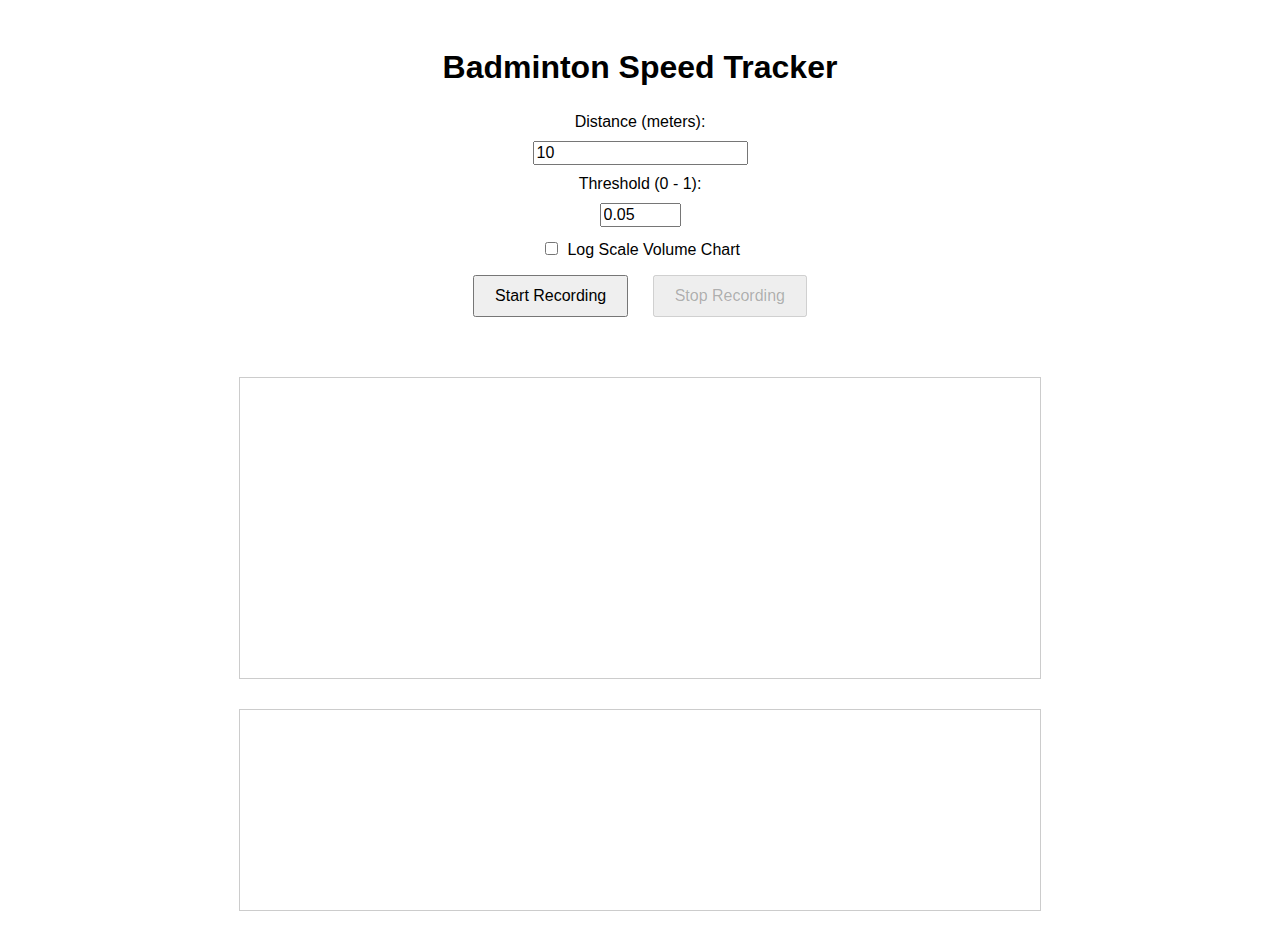
<file: badminton.html>
<!DOCTYPE html>
<html>
<head>
    <title>Badminton Speed Tracker</title>
    <style>
        body {
            font-family: sans-serif;
            display: flex;
            flex-direction: column;
            align-items: center;
            padding: 20px;
        }

        label, input {
            margin: 5px;
            font-size: 16px;
        }

        button {
            padding: 10px 20px;
            font-size: 16px;
            cursor: pointer;
            margin: 10px;
        }

        #result {
            margin-top: 20px;
            font-size: 18px;
            font-weight: bold;
            text-align: center;
        }

        canvas {
            margin-top: 30px;
            border: 1px solid #ccc;
        }

        #charts {
            display: flex;
            flex-direction: column;
            align-items: center;
        }
    </style>
</head>
<body>
    <h1>Badminton Speed Tracker</h1>

    <label for="distanceInput">Distance (meters):</label>
    <input type="number" id="distanceInput" value="10" step="0.1" min="1">

    <label for="thresholdInput">Threshold (0 - 1):</label>
    <input type="number" id="thresholdInput" value="0.05" step="0.01" min="0" max="1">

    <label>
        <input type="checkbox" id="logScaleToggle"> Log Scale Volume Chart
    </label>

    <div>
        <button id="startButton">Start Recording</button>
        <button id="stopButton" disabled>Stop Recording</button>
    </div>

    <div id="result"></div>

    <div id="charts">
        <canvas id="waveform" width="800" height="300"></canvas>
        <canvas id="volumeChart" width="800" height="200"></canvas>
    </div>

    <script>
        const startButton = document.getElementById('startButton');
        const stopButton = document.getElementById('stopButton');
        const resultDiv = document.getElementById('result');
        const waveformCanvas = document.getElementById('waveform');
        const volumeCanvas = document.getElementById('volumeChart');
        const waveformCtx = waveformCanvas.getContext('2d');
        const volumeCtx = volumeCanvas.getContext('2d');
        const logScaleToggle = document.getElementById('logScaleToggle');

        let audioContext;
        let mediaRecorder;
        let audioChunks = [];
        let audioBuffer;
        let audioStream = null;

        async function getMicrophoneStream() {
            if (!audioStream) {
                audioStream = await navigator.mediaDevices.getUserMedia({ audio: true });
            }
            return audioStream;
        }

        startButton.addEventListener('click', async () => {
            const distance = parseFloat(document.getElementById('distanceInput').value);
            const threshold = parseFloat(document.getElementById('thresholdInput').value);

            resultDiv.innerText = 'Recording... Please hit the shuttlecock.';
            waveformCtx.clearRect(0, 0, waveformCanvas.width, waveformCanvas.height);
            volumeCtx.clearRect(0, 0, volumeCanvas.width, volumeCanvas.height);
            audioChunks = [];

            try {
                const stream = await getMicrophoneStream();
                audioContext = new (window.AudioContext || window.webkitAudioContext)();

                mediaRecorder = new MediaRecorder(stream);
                mediaRecorder.ondataavailable = event => audioChunks.push(event.data);

                mediaRecorder.onstop = async () => {
                    const audioBlob = new Blob(audioChunks, { type: 'audio/wav' });
                    const arrayBuffer = await audioBlob.arrayBuffer();
                    audioBuffer = await audioContext.decodeAudioData(arrayBuffer);
                    detectImpacts(audioBuffer, distance, threshold);
                };

                mediaRecorder.start();
                stopButton.disabled = false;
                startButton.disabled = true;

                setTimeout(() => {
                    if (mediaRecorder && mediaRecorder.state === 'recording') {
                        mediaRecorder.stop();
                        stopButton.disabled = true;
                        startButton.disabled = false;
                        resultDiv.innerText = 'Processing...';
                    }
                }, 5000);

            } catch (err) {
                resultDiv.innerText = `Error: ${err.message}`;
            }
        });

        stopButton.addEventListener('click', () => {
            if (mediaRecorder && mediaRecorder.state === 'recording') {
                mediaRecorder.stop();
                stopButton.disabled = true;
                startButton.disabled = false;
                resultDiv.innerText = 'Processing...';
            }
        });

        function detectImpacts(buffer, distance, threshold) {
            const data = buffer.getChannelData(0);
            const sampleRate = audioContext.sampleRate;
            const minTimeDiff = 0.1;
            let impactTimes = [];

            let peakVolume = 0;
            let sum = 0;

            for (let i = 1; i < data.length; i++) {
                const val = Math.abs(data[i]);
                sum += val;
                if (val > peakVolume) peakVolume = val;

                if (val > threshold && Math.abs(data[i - 1]) <= threshold) {
                    const time = i / sampleRate;
                    if (
                        impactTimes.length === 0 ||
                        (time - impactTimes[impactTimes.length - 1]) > minTimeDiff
                    ) {
                        impactTimes.push(time);
                        if (impactTimes.length === 2) break;
                    }
                }
            }

            const avgVolume = sum / data.length;

            let output = `<p>Peak Volume: ${peakVolume.toFixed(4)}</p>`;
            output += `<p>Average Volume: ${avgVolume.toFixed(4)}</p>`;

            if (impactTimes.length === 2) {
                const timeDiff = impactTimes[1] - impactTimes[0];
                const speed = distance / timeDiff;

                output += `<p>Time Between Hits: ${timeDiff.toFixed(3)} s</p>`;
                output += `<p>Distance: ${distance} m</p>`;
                output += `<p><strong>Estimated Speed: ${speed.toFixed(2)} m/s</strong></p>`;

                // Frequency of both hits
                const freq1 = estimatePitch(data, sampleRate, impactTimes[0]);
                const freq2 = estimatePitch(data, sampleRate, impactTimes[1]);
                output += `<p>Hit 1 Pitch: ${freq1 ? freq1.toFixed(1) + " Hz" : "N/A"}</p>`;
                output += `<p>Hit 2 Pitch: ${freq2 ? freq2.toFixed(1) + " Hz" : "N/A"}</p>`;
            } else {
                output += `<p>Could not detect two clear hits. Try again.</p>`;
            }

            resultDiv.innerHTML = output;
            drawWaveform(data, sampleRate, impactTimes, threshold);
            drawVolumeDistribution(data, logScaleToggle.checked);
        }

        function drawWaveform(data, sampleRate, impactTimes, threshold) {
            const width = waveformCanvas.width;
            const height = waveformCanvas.height;
            waveformCtx.clearRect(0, 0, width, height);

            const step = Math.floor(data.length / width);
            const middleY = height / 2;

            waveformCtx.beginPath();
            waveformCtx.moveTo(0, middleY);

            for (let x = 0; x < width; x++) {
                const index = x * step;
                const amp = data[index];
                const y = middleY - amp * middleY;
                waveformCtx.lineTo(x, y);
            }

            waveformCtx.strokeStyle = 'blue';
            waveformCtx.lineWidth = 1;
            waveformCtx.stroke();

            // Threshold line
            const thresholdY = middleY - threshold * middleY;
            waveformCtx.beginPath();
            waveformCtx.moveTo(0, thresholdY);
            waveformCtx.lineTo(width, thresholdY);
            waveformCtx.strokeStyle = 'orange';
            waveformCtx.setLineDash([5, 5]);
            waveformCtx.stroke();
            waveformCtx.setLineDash([]);
            waveformCtx.fillStyle = 'orange';
            waveformCtx.fillText(`Threshold (${threshold})`, 10, thresholdY - 5);

            // Impact markers
            impactTimes.forEach((time, i) => {
                const x = (time * sampleRate / data.length) * width;
                waveformCtx.beginPath();
                waveformCtx.moveTo(x, 0);
                waveformCtx.lineTo(x, height);
                waveformCtx.strokeStyle = i === 0 ? 'red' : 'green';
                waveformCtx.lineWidth = 2;
                waveformCtx.stroke();
                waveformCtx.fillStyle = waveformCtx.strokeStyle;
                waveformCtx.fillText(`Hit ${i + 1}`, x + 5, 20 + i * 20);
            });
        }

        function drawVolumeDistribution(data, useLogScale) {
            const width = volumeCanvas.width;
            const height = volumeCanvas.height;
            volumeCtx.clearRect(0, 0, width, height);

            const bins = new Array(101).fill(0);
            for (let i = 0; i < data.length; i++) {
                const vol = Math.min(1, Math.abs(data[i]));
                const percent = Math.floor(vol * 100);
                bins[percent]++;
            }

            const maxCount = Math.max(...bins);
            const barWidth = width / bins.length;

            for (let i = 0; i < bins.length; i++) {
                let barHeight = (bins[i] / maxCount) * height;
                if (useLogScale && bins[i] > 0) {
                    barHeight = Math.log(bins[i]) / Math.log(maxCount) * height;
                }
                const x = i * barWidth;
                const y = height - barHeight;

                volumeCtx.fillStyle = 'purple';
                volumeCtx.fillRect(x, y, barWidth - 1, barHeight);
            }

            volumeCtx.fillStyle = 'black';
            volumeCtx.font = '12px sans-serif';
            volumeCtx.fillText('Volume % Distribution (' + (useLogScale ? 'Log' : 'Linear') + ')', 10, 15);
            volumeCtx.fillText('0%', 0, height - 5);
            volumeCtx.fillText('50%', width / 2 - 10, height - 5);
            volumeCtx.fillText('100%', width - 30, height - 5);
        }

        logScaleToggle.addEventListener('change', () => {
            if (audioBuffer) {
                drawVolumeDistribution(audioBuffer.getChannelData(0), logScaleToggle.checked);
            }
        });

        function estimatePitch(data, sampleRate, time) {
            const windowSize = 2048;
            const startIndex = Math.floor(time * sampleRate);
            const segment = data.slice(startIndex, startIndex + windowSize);
            if (segment.length < windowSize) return null;

            let bestOffset = -1;
            let bestCorrelation = 0;

            for (let offset = 32; offset < 512; offset++) {
                let correlation = 0;
                for (let i = 0; i < windowSize - offset; i++) {
                    correlation += segment[i] * segment[i + offset];
                }

                if (correlation > bestCorrelation) {
                    bestCorrelation = correlation;
                    bestOffset = offset;
                }
            }

            if (bestOffset > 0) {
                return sampleRate / bestOffset;
            }
            return null;
        }
    </script>
</body>
</html>
</file>
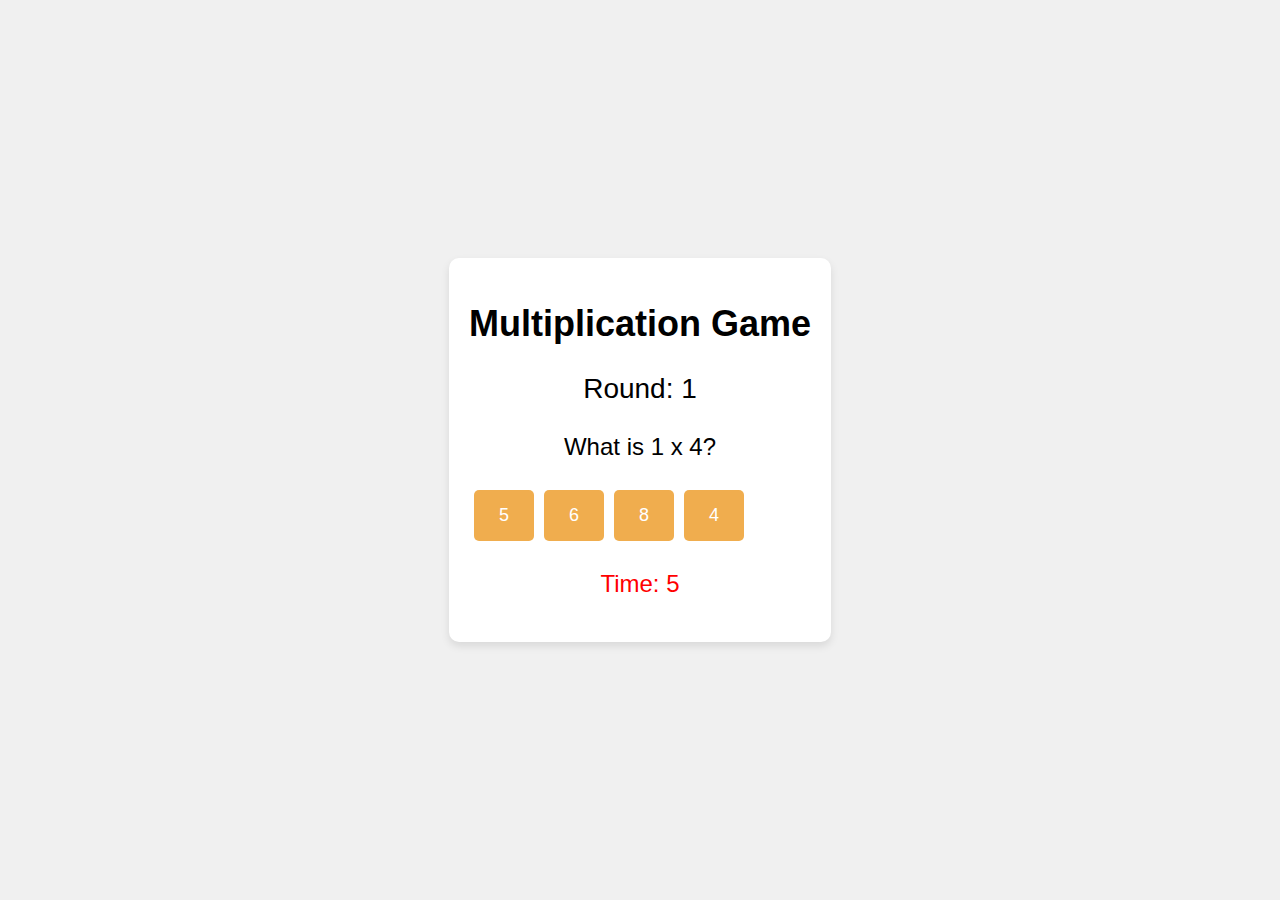
<file: game.html>
<!DOCTYPE html>
<html lang="en">
<head>
  <meta charset="UTF-8">
  <meta name="viewport" content="width=device-width, initial-scale=1.0">
  <title>Multiplication Game</title>
  <style>
    body {
      font-family: Arial, sans-serif;
      display: flex;
      justify-content: center;
      align-items: center;
      height: 100vh;
      margin: 0;
      background-color: #f0f0f0;
    }

    .game-container {
      text-align: center;
      background-color: #fff;
      padding: 20px;
      border-radius: 10px;
      box-shadow: 0 4px 8px rgba(0, 0, 0, 0.1);
    }

    button {
      padding: 15px 25px;
      font-size: 18px;
      cursor: pointer;
      border: none;
      background-color: #4CAF50;
      color: white;
      border-radius: 5px;
    }

    button:hover {
      background-color: #45a049;
    }

    .options {
      display: flex;
      align-items: center;
      margin: 20px 0;
    }

    .option-button {
      padding: 15px 25px;
      font-size: 18px;
      margin: 5px;
      cursor: pointer;
      border: none;
      background-color: #f0ad4e;
      color: white;
      border-radius: 5px;
    }

    .option-button:hover {
      background-color: #ec971f;
    }

    p {
      font-size: 24px;
    }

    h1 {
      font-size: 36px;
    }

    #round {
      font-size: 28px;
    }

    #timer {
      font-size: 24px;
      color: red;
    }
  </style>
</head>
<body>
  <div class="game-container">
    <h1>Multiplication Game</h1>
    <p id="round">Round: 1</p>
    <p id="question"></p>
    <div class="options">
      <button class="option-button" id="option1"></button>
      <button class="option-button" id="option2"></button>
      <button class="option-button" id="option3"></button>
      <button class="option-button" id="option4"></button>
    </div>
    <p id="result"></p>
    <p id="timer">Time: 10</p>
    <audio id="correct-sound" src="https://www.myinstants.com/media/sounds/correct-answer-sound-effect-19.mp3" preload="auto"></audio>
    <audio id="incorrect-sound" src="https://www.myinstants.com/media/sounds/vine-boom.mp3" preload="auto"></audio>
    <audio id="brain-sound" src="https://www.myinstants.com/media/sounds/1-big-brain-meme.mp3" preload="auto"></audio>
  </div>

  <script>
    let round = 1;
    let correctAnswers = 0;
    const totalRounds = 10;
    let timer = 10;
    let countdown;

    const questionElement = document.getElementById('question');
    const roundElement = document.getElementById('round');
    const resultElement = document.getElementById('result');
    const timerElement = document.getElementById('timer');
    const optionButtons = document.querySelectorAll('.option-button');
    const correctSound = document.getElementById('correct-sound');
    const incorrectSound = document.getElementById('incorrect-sound');
	const brainSound = document.getElementById('brain-sound');

    function getRandomNumber() {
      return Math.floor(Math.random() * 13); // Random number between 0 and 12
    }

    function generateQuestion() {
      const num1 = getRandomNumber();
      const num2 = getRandomNumber();
      const correctAnswer = num1 * num2;
      questionElement.textContent = `What is ${num1} x ${num2}?`;

      const options = [correctAnswer];

      // Generate 3 wrong answers: ±5 of the correct answer
      while (options.length < 4) {
        const randomOption = correctAnswer + (Math.floor(Math.random() * 11) - 5); // ±5 range
        if (!options.includes(randomOption) && randomOption >= 0) {
          options.push(randomOption);
        }
      }

      // Shuffle the options
      options.sort(() => Math.random() - 0.5);

      // Set the options to the buttons
      optionButtons.forEach((button, index) => {
        button.textContent = options[index];
        button.onclick = () => checkAnswer(options[index]);
      });

      return { correctAnswer };
    }

    function checkAnswer(selectedAnswer) {
      const userAnswer = selectedAnswer;
      if (userAnswer === currentQuestion.correctAnswer) {
        correctAnswers++;
        resultElement.textContent = 'Correct!';
	correctSound.currentTime = 0;
        correctSound.play();
      } else {
        resultElement.textContent = `Wrong! The correct answer was ${currentQuestion.correctAnswer}. Try again.`;	incorrectSound.currentTime = 0;
        incorrectSound.play();
      }

      round++;
      if (round <= totalRounds) {
        roundElement.textContent = `Round: ${round}`;
        currentQuestion = generateQuestion();
        startTimer(); // Restart timer for next question
      } else {
        resultElement.textContent = `Game Over! You got ${correctAnswers} out of ${totalRounds} correct.`;
        optionButtons.forEach(button => button.disabled = true);
        clearInterval(countdown); // Stop the timer
	if (correctAnswers == totalRounds) brainSound.play();
      }
    }

    function startTimer() {
      timer = 5; // Reset timer to 10 seconds
      timerElement.textContent = `Time: ${timer}`;
      clearInterval(countdown); // Clear any existing timer
      countdown = setInterval(function() {
        timer--;
        timerElement.textContent = `Time: ${timer}`;
        if (timer <= 0) {
          clearInterval(countdown);
          resultElement.textContent = `Time's up! The correct answer was ${currentQuestion.correctAnswer}.`;
          round++;
          if (round <= totalRounds) {
            roundElement.textContent = `Round: ${round}`;
            currentQuestion = generateQuestion();
            startTimer(); // Restart timer for next question
          } else {
            resultElement.textContent = `Game Over! You got ${correctAnswers} out of ${totalRounds} correct.`;
            optionButtons.forEach(button => button.disabled = true);
          }
        }
      }, 1000);
    }

    let currentQuestion = generateQuestion();
    startTimer(); // Start the timer when the game starts
  </script>
</body>
</html>
</file>
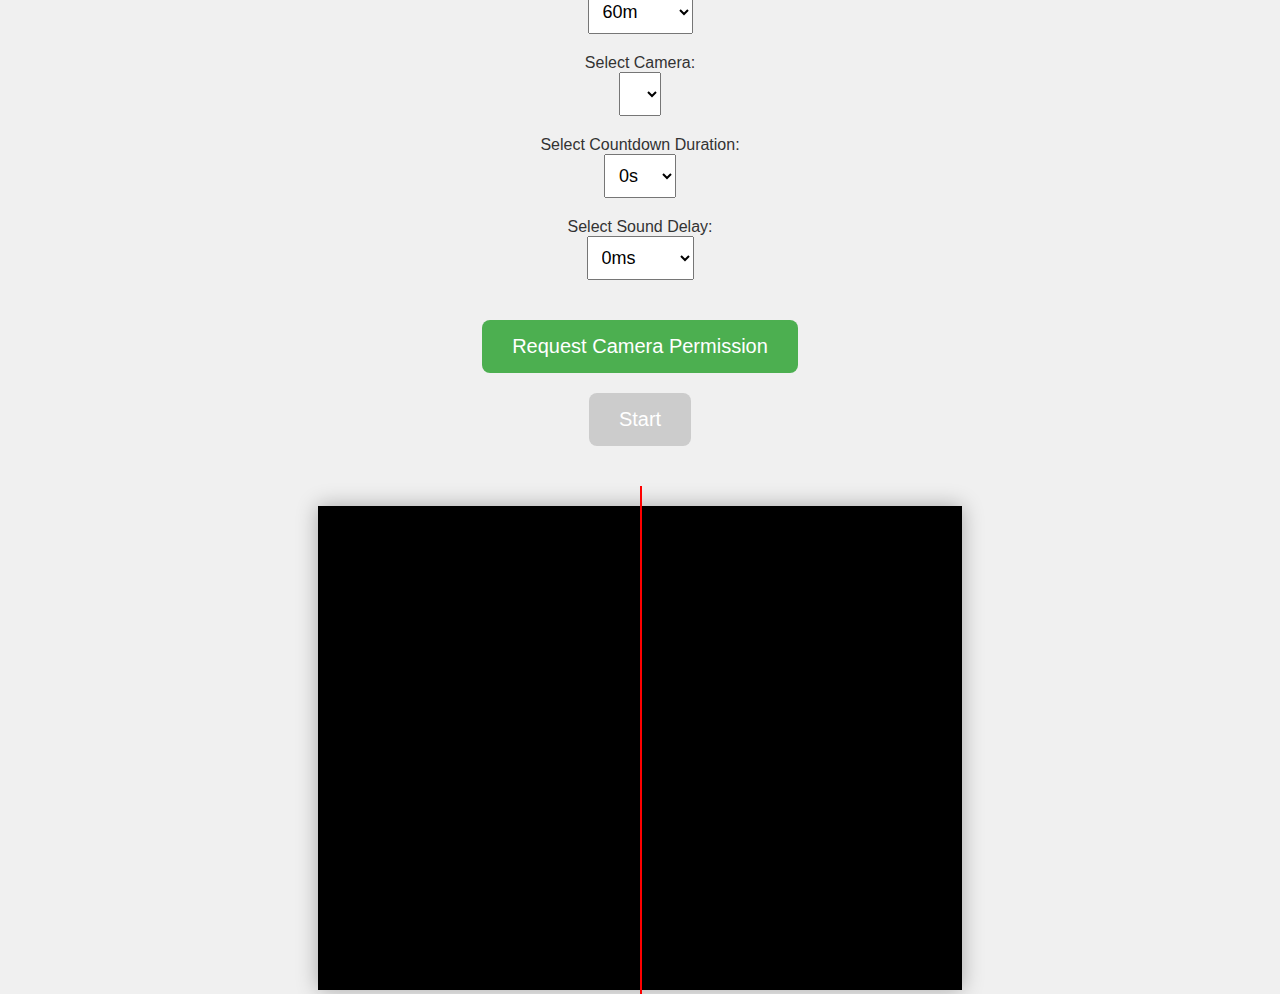
<file: photofinish.html>
<!DOCTYPE html>
<html lang="en">
<head>
  <meta charset="UTF-8">
  <meta name="viewport" content="width=device-width, initial-scale=1.0">
  <title>Sprint Time Tracker</title>
  <style>
    body {
      font-family: 'Arial', sans-serif;
      display: flex;
      flex-direction: column;
      justify-content: center;
      align-items: center;
      height: 100vh;
      margin: 0;
      background-color: #f0f0f0;
      color: #333;
    }

    h1 {
      font-size: 36px;
      margin-bottom: 20px;
      color: #333;
    }

    #startBtn, #restartBtn, #requestCameraPermissionBtn {
      padding: 15px 30px;
      font-size: 20px;
      background-color: #4CAF50;
      color: white;
      border: none;
      border-radius: 8px;
      cursor: pointer;
      transition: background-color 0.3s ease;
      margin-top: 20px;
    }

    #startBtn:disabled {
      background-color: #ccc;
      cursor: not-allowed;
    }

    #startBtn:hover, #restartBtn:hover, #requestCameraPermissionBtn:hover {
      background-color: #45a049;
    }

    #video {
      position: relative;
      border: 2px solid #000;
      margin-top: 20px;
      background-color: #000;
      box-shadow: 0px 0px 20px rgba(0, 0, 0, 0.3);
    }

    #guideline {
      position: absolute;
      top: 0;
      left: 50%;
      width: 2px;
      height: 100%;
      background-color: red;
      z-index: 10;
    }

    #countdown {
      font-size: 32px;
      margin-top: 20px;
      font-weight: bold;
    }

    #time {
      font-size: 36px;
      font-weight: bold;
      margin-top: 20px;
      color: #4CAF50;
    }

    #photoFinish {
      margin-top: 20px;
      border: 2px solid #333;
      max-width: 640px;
      max-height: 480px;
    }

    #speed {
      font-size: 24px;
      font-weight: bold;
      margin-top: 20px;
    }

    #distance {
      margin-bottom: 20px;
      padding: 10px;
      font-size: 18px;
    }

    #customDistance {
      display: none;
      margin-top: 10px;
      font-size: 18px;
      padding: 5px;
    }

    #cameraSelect {
      margin-bottom: 20px;
      padding: 10px;
      font-size: 18px;
    }

    #countdownSelect {
      margin-bottom: 20px;
      padding: 10px;
      font-size: 18px;
    }

    #soundDelaySelect {
      margin-bottom: 20px;
      padding: 10px;
      font-size: 18px;
    }
  </style>
</head>
<body>
  <h1>Sprint Time Tracker</h1>

  <!-- Dropdown for selecting distance -->
  <label for="distance">Select Distance:</label>
  <select id="distance">
    <option value="60">60m</option>
    <option value="100">100m</option>
    <option value="200">200m</option>
    <option value="400">400m</option>
    <option value="custom">Custom</option>
  </select>
  
  <!-- Custom distance input (visible only if 'Custom' is selected) -->
  <input type="number" id="customDistance" placeholder="Enter custom distance (m)" min="1" />

  <!-- Dropdown for selecting camera -->
  <label for="cameraSelect">Select Camera:</label>
  <select id="cameraSelect"></select>

  <!-- Dropdown for selecting countdown duration -->
  <label for="countdownSelect">Select Countdown Duration:</label>
  <select id="countdownSelect">
    <option value="0">0s</option>
    <option value="1">1s</option>
    <option value="3">3s</option>
    <option value="5">5s</option>
    <option value="10">10s</option>
    <option value="15">15s</option>
    <option value="30">30s</option>
  </select>

  <!-- Dropdown for selecting sound delay -->
  <label for="soundDelaySelect">Select Sound Delay:</label>
  <select id="soundDelaySelect">
    <option value="0">0ms</option>
    <option value="100">100ms</option>
    <option value="200">200ms</option>
    <option value="500">500ms</option>
    <option value="1000">1000ms</option>
  </select>

  <!-- Button to request camera permission -->
  <button id="requestCameraPermissionBtn">Request Camera Permission</button>

  <!-- Start and Restart buttons -->
  <button id="startBtn" disabled>Start</button>
  <button id="restartBtn" style="display: none;">Restart Race</button>

  <div id="countdown"></div>
  <div id="time"></div>
  <div id="videoContainer" style="position: relative;">
    <video id="video" width="640" height="480" autoplay></video>
    <div id="guideline"></div> <!-- The guideline to help the user line up -->
  </div>
  <img id="photoFinish" style="display: none;" /> <!-- The photo finish image will be displayed here -->
  <div id="speed"></div> <!-- The speed display -->

  <script>
    const startBtn = document.getElementById("startBtn");
    const restartBtn = document.getElementById("restartBtn");
    const countdownDiv = document.getElementById("countdown");
    const timeDiv = document.getElementById("time");
    const speedDiv = document.getElementById("speed");
    const video = document.getElementById("video");
    const photoFinish = document.getElementById("photoFinish");
    const distanceSelect = document.getElementById("distance");
    const customDistanceInput = document.getElementById("customDistance");
    const cameraSelect = document.getElementById("cameraSelect");
    const countdownSelect = document.getElementById("countdownSelect");
    const soundDelaySelect = document.getElementById("soundDelaySelect");
    const requestCameraPermissionBtn = document.getElementById("requestCameraPermissionBtn");

    let startTime = null;
    let endTime = null;
    let motionDetected = false;
    let mediaStream = null;
    let selectedDistance = 60; // Default to 60m
    let customDistance = 0;
    let selectedCameraId = null;
    let countdownDuration = 10; // Default countdown is 10s
    let soundDelay = 0; // Default sound delay is 0ms

    let previousFrame = null;
    const motionThreshold = 1000;  // Number of pixels that need to change to detect motion
    const motionAreaWidth = 10;    // Detect motion in a 10px wide area around the center

    // Request camera permission when the button is clicked
    async function requestCameraPermission() {
      const devices = await navigator.mediaDevices.enumerateDevices();
      const videoDevices = devices.filter(device => device.kind === 'videoinput');

      if (videoDevices.length > 0) {
        selectedCameraId = videoDevices[0].deviceId;
        cameraSelect.value = selectedCameraId;
        await startVideo();
        startBtn.disabled = false; // Enable the start button after permission is granted
      } else {
        alert("No video devices found. Please check your camera.");
      }
    }

    // Play a longer beep sound using the Web Audio API (simulating a starting pistol)
    function playBeep() {
      const audioContext = new (window.AudioContext || window.webkitAudioContext)();
      const oscillator = audioContext.createOscillator();
      oscillator.type = "sine"; // Simple sine wave sound
      oscillator.frequency.setValueAtTime(1000, audioContext.currentTime); // Frequency in Hz
      oscillator.connect(audioContext.destination);
      oscillator.start();
      oscillator.stop(audioContext.currentTime + 1); // Longer sound duration (1 second)
    }

    // Start video stream from the selected camera
    async function startVideo() {
      if (mediaStream) {
        mediaStream.getTracks().forEach(track => track.stop());
      }

      const constraints = {
        video: {
          deviceId: selectedCameraId ? { exact: selectedCameraId } : undefined
        }
      };

      mediaStream = await navigator.mediaDevices.getUserMedia(constraints);
      video.srcObject = mediaStream;
    }

    // Compare the current frame with the previous frame to detect motion (in the 10px area around the centerline)
    function detectMotion(currentFrame) {
      const ctx = currentFrame.getContext("2d");
      const width = currentFrame.width;
      const height = currentFrame.height;
      const imageData = ctx.getImageData(0, 0, width, height);
      const data = imageData.data;

      const midX = Math.floor(width / 2); // Center line of the frame
      let changedPixels = 0;

      // Check the 10px area to the left and right of the centerline
      for (let y = 0; y < height; y++) {
        // Check 10px to the left of the centerline
        for (let x = midX - motionAreaWidth; x < midX; x++) {
          const i = (y * width + x) * 4;
          const rDiff = Math.abs(data[i] - previousFrame.data[i]);
          const gDiff = Math.abs(data[i + 1] - previousFrame.data[i + 1]);
          const bDiff = Math.abs(data[i + 2] - previousFrame.data[i + 2]);

          if (rDiff + gDiff + bDiff > 50) { // Threshold for pixel change
            changedPixels++;
          }
        }

        // Check 10px to the right of the centerline
        for (let x = midX; x < midX + motionAreaWidth; x++) {
          const i = (y * width + x) * 4;
          const rDiff = Math.abs(data[i] - previousFrame.data[i]);
          const gDiff = Math.abs(data[i + 1] - previousFrame.data[i + 1]);
          const bDiff = Math.abs(data[i + 2] - previousFrame.data[i + 2]);

          if (rDiff + gDiff + bDiff > 50) { // Threshold for pixel change
            changedPixels++;
          }
        }
      }

      // If more than the threshold number of pixels have changed in the 10px area, motion is detected
      return changedPixels > motionThreshold;
    }

    // Countdown timer and start sequence
    async function startSprint() {
      countdownDiv.textContent = "Get Ready...";

      // Get the selected distance (either from the dropdown or custom input)
      if (distanceSelect.value === "custom" && customDistanceInput.value) {
        selectedDistance = parseFloat(customDistanceInput.value);
      } else {
        selectedDistance = parseFloat(distanceSelect.value);
      }

      // Get the selected countdown duration
      countdownDuration = parseInt(countdownSelect.value);

      // Get the selected sound delay
      soundDelay = parseInt(soundDelaySelect.value);

      // Start the countdown
      let countdown = countdownDuration;
      const countdownInterval = setInterval(() => {
        countdownDiv.textContent = countdown;
        countdown--;
        if (countdown < 0) {
          clearInterval(countdownInterval);
          countdownDiv.textContent = "";
          setTimeout(() => {
            playBeep();  // Play the beep after the delay
          }, soundDelay);
          startTime = Date.now();
          startMotionDetection();
        }
      }, 1000);
    }

    // Start motion detection loop
    function startMotionDetection() {
      motionDetected = false;

      const canvas = document.createElement("canvas");
      const ctx = canvas.getContext("2d");

      const detectionInterval = setInterval(() => {
        if (motionDetected) {
          clearInterval(detectionInterval);
          endTime = Date.now();
          const timeTaken = (endTime - startTime) / 1000;
          timeDiv.textContent = `Time: ${timeTaken.toFixed(2)} seconds`;

          // Calculate the speed in km/h (distance in meters, time in seconds)
          const speedKmH = (selectedDistance / (timeTaken / 3600)).toFixed(2);
          speedDiv.textContent = `Speed: ${speedKmH} km/h`;

          // Display the photo finish image when motion is detected
          photoFinish.style.display = "block";
          photoFinish.src = canvas.toDataURL(); // Show the captured frame as an image
        }

        // Capture a frame from the video stream
        canvas.width = video.videoWidth;
        canvas.height = video.videoHeight;
        ctx.drawImage(video, 0, 0, canvas.width, canvas.height);

        // Detect motion in the frame
        if (previousFrame) {
          motionDetected = detectMotion(canvas);
        }

        // Update the previous frame for the next comparison
        previousFrame = ctx.getImageData(0, 0, canvas.width, canvas.height);
      }, 100);
    }

    // Show custom distance input when 'Custom' is selected
    distanceSelect.addEventListener("change", () => {
      if (distanceSelect.value === "custom") {
        customDistanceInput.style.display = "block";
      } else {
        customDistanceInput.style.display = "none";
      }
    });

    // Camera selection change
    cameraSelect.addEventListener("change", () => {
      selectedCameraId = cameraSelect.value;
      startVideo();
    });

    // Start the app when the button is clicked
    startBtn.addEventListener("click", () => {
      startBtn.disabled = true;
      restartBtn.style.display = "inline-block"; // Show restart button
      startSprint();
      startVideo();
    });

    // Restart the race
    restartBtn.addEventListener("click", () => {
      motionDetected = false;
      photoFinish.style.display = "none";
      timeDiv.textContent = "";
      speedDiv.textContent = "";
      startBtn.disabled = false;
      restartBtn.style.display = "none";
      previousFrame = null;
    });

    // Request camera permission on button click
    requestCameraPermissionBtn.addEventListener("click", () => {
      requestCameraPermission();
    });
  </script>
</body>
</html>
</file>
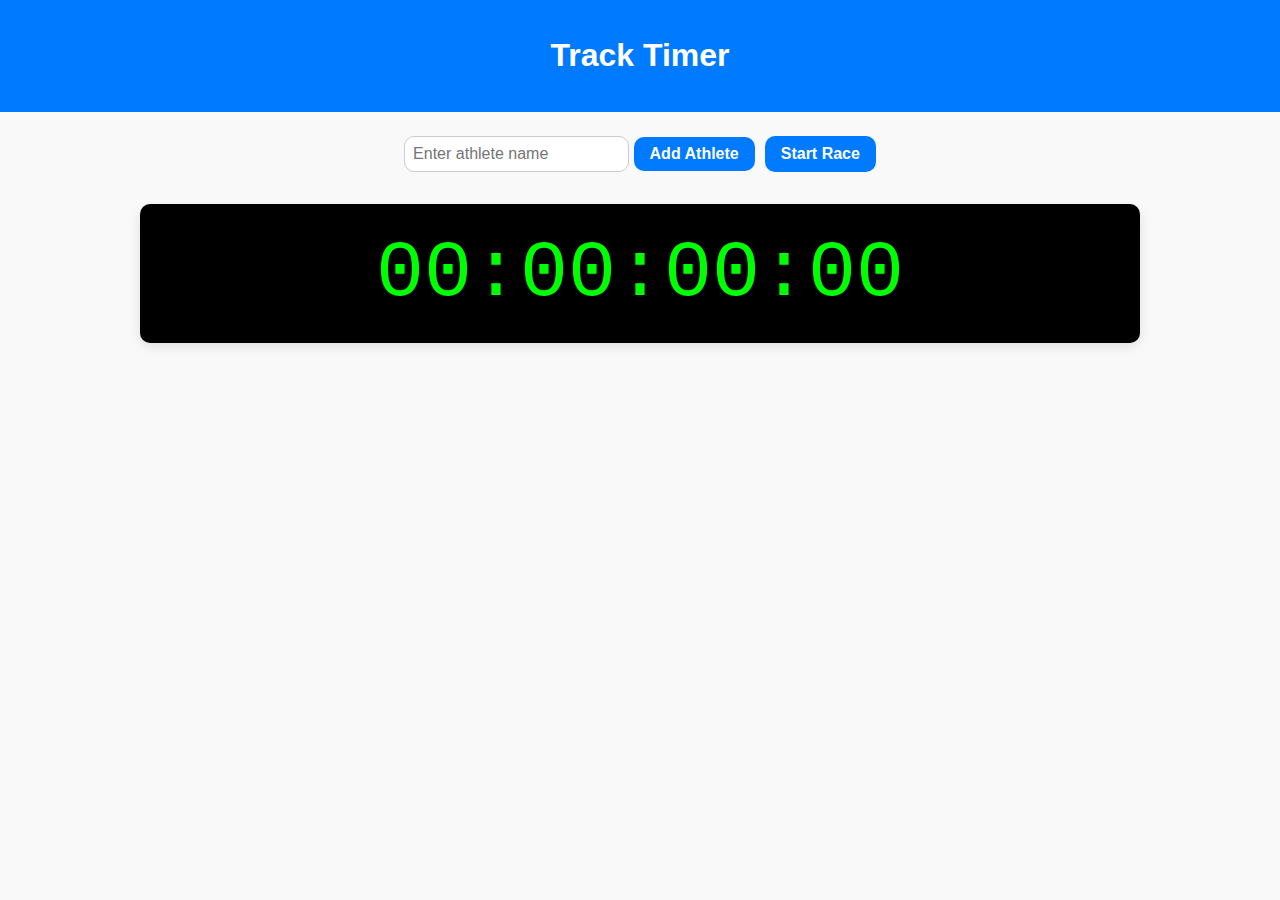
<file: timer.html>
<!DOCTYPE html>
<html lang="en">
<head>
  <meta charset="UTF-8" />
  <meta name="viewport" content="width=device-width, initial-scale=1.0"/>
  <title>Track Timer</title>
  <style>
    :root {
      --primary: #007bff;
      --bg: #f9f9f9;
      --text: #333;
      --card-bg: #fff;
      --border-radius: 10px;
      --shadow: 0 4px 12px rgba(0, 0, 0, 0.1);
    }

    body {
      margin: 0;
      font-family: "Segoe UI", Tahoma, Geneva, Verdana, sans-serif;
      background-color: var(--bg);
      color: var(--text);
    }

    header {
      padding: 1rem;
      text-align: center;
      background: var(--primary);
      color: #fff;
    }

    main {
      padding: 1.5rem;
      max-width: 1000px;
      margin: auto;
    }

    .timer-container {
      background-color: #000;
      color: #0f0;
      font-family: "Courier New", monospace;
      font-size: 5rem;
      text-align: center;
      padding: 1.5rem;
      border-radius: var(--border-radius);
      box-shadow: var(--shadow);
      margin: 2rem 0;
    }

    .controls {
      display: flex;
      gap: 10px;
      flex-wrap: wrap;
      justify-content: center;
      margin-bottom: 1.5rem;
    }

    input[type="text"] {
      padding: 0.5rem;
      border: 1px solid #ccc;
      border-radius: var(--border-radius);
      font-size: 1rem;
    }

    button {
      padding: 0.5rem 1rem;
      border: none;
      background-color: var(--primary);
      color: #fff;
      border-radius: var(--border-radius);
      cursor: pointer;
      font-weight: bold;
      font-size: 1rem;
      transition: background-color 0.2s ease-in-out;
    }

    button:hover {
      background-color: #0056b3;
    }

    .athlete-card {
      background: var(--card-bg);
      border-radius: var(--border-radius);
      padding: 1rem;
      margin-bottom: 1rem;
      box-shadow: var(--shadow);
    }

    .athlete-header {
      display: flex;
      justify-content: space-between;
      align-items: center;
      margin-bottom: 0.5rem;
    }

    .athlete-body {
      display: flex;
      justify-content: space-between;
      flex-wrap: wrap;
    }

    .athlete-info {
      line-height: 1.6;
    }

    .athlete-buttons {
      display: flex;
      gap: 0.5rem;
      align-items: center;
      margin-top: 0.5rem;
    }

    @media (max-width: 600px) {
      .athlete-body {
        flex-direction: column;
        gap: 1rem;
      }
    }
  </style>
</head>
<body>

<header>
  <h1>Track Timer</h1>
</header>

<main>
  <div class="controls">
    <form id="athlete-form">
      <input type="text" id="athlete-name" placeholder="Enter athlete name" required />
      <button type="submit">Add Athlete</button>
    </form>
    <button id="start-btn">Start Race</button>
  </div>

  <div class="timer-container">
    <span id="timer">00:00:00:00</span>
  </div>

  <div id="athletes"></div>
</main>

<script>
  let startTime = null;
  let interval = null;
  const trackLength = 400;
  const athletes = [];

  function beep() {
    const ctx = new AudioContext();
    const o = ctx.createOscillator();
    const g = ctx.createGain();
    o.type = "sine";
    o.frequency.value = 880;
    o.connect(g);
    g.connect(ctx.destination);
    o.start();
    o.stop(ctx.currentTime + 0.2);
  }

  function formatFullTime(ms) {
    const hours = Math.floor(ms / 3600000);
    const mins = Math.floor((ms % 3600000) / 60000);
    const secs = Math.floor((ms % 60000) / 1000);
    const cs = Math.floor((ms % 1000) / 10);
    return `${String(hours).padStart(2, "0")}:${String(mins).padStart(2, "0")}:${String(secs).padStart(2, "0")}:${String(cs).padStart(2, "0")}`;
  }

  function formatPace(seconds) {
    const mins = Math.floor(seconds / 60);
    const secs = Math.floor(seconds % 60);
    return `${mins}:${secs.toString().padStart(2, '0')}/lap`;
  }

  function updateTimer() {
    const now = Date.now();
    const elapsedMs = now - startTime;
    const elapsed = elapsedMs / 1000;
    document.getElementById("timer").textContent = formatFullTime(elapsedMs);

    athletes.forEach(a => {
      const distance = a.laps * trackLength + a.halfLaps * (trackLength / 2);
      const pace = distance > 0 ? elapsed / (distance / trackLength) : 0;
      document.getElementById(`distance-${a.id}`).textContent = distance + " m";
      document.getElementById(`pace-${a.id}`).textContent = distance > 0 ? formatPace(pace) : "-";
    });

    updateRankings();
  }

  function updateRankings() {
    const rankings = [...athletes].sort((a, b) => {
      const da = a.laps * 2 + a.halfLaps;
      const db = b.laps * 2 + b.halfLaps;
      return db - da;
    });
    rankings.forEach((a, i) => {
      document.getElementById(`rank-${a.id}`).textContent = `#${i + 1}`;
    });
  }

  function addAthlete(name) {
    const id = Date.now();
    const athlete = { id, name, laps: 0, halfLaps: 0 };
    athletes.push(athlete);

    const card = document.createElement("div");
    card.className = "athlete-card";
    card.innerHTML = `
      <div class="athlete-header">
        <h3>${name}</h3>
        <span id="rank-${id}" class="rank">#-</span>
      </div>
      <div class="athlete-body">
        <div class="athlete-info">
          <strong>Laps:</strong> <span id="laps-${id}">0</span><br>
          <strong>Distance:</strong> <span id="distance-${id}">0 m</span><br>
          <strong>Pace:</strong> <span id="pace-${id}">-</span>
        </div>
        <div class="athlete-buttons">
          <button onclick="addLap(${id})">+1 Lap</button>
          <button onclick="addHalfLap(${id})">+½ Lap</button>
        </div>
      </div>
    `;
    document.getElementById("athletes").appendChild(card);
  }

  window.addLap = function(id) {
    const athlete = athletes.find(a => a.id === id);
    if (athlete) {
      athlete.laps++;
      document.getElementById(`laps-${id}`).textContent = `${athlete.laps} + ${athlete.halfLaps}×½`;
    }
  }

  window.addHalfLap = function(id) {
    const athlete = athletes.find(a => a.id === id);
    if (athlete) {
      athlete.halfLaps++;
      document.getElementById(`laps-${id}`).textContent = `${athlete.laps} + ${athlete.halfLaps}×½`;
    }
  }

  document.getElementById("athlete-form").addEventListener("submit", e => {
    e.preventDefault();
    const name = document.getElementById("athlete-name").value.trim();
    if (name) {
      addAthlete(name);
      document.getElementById("athlete-name").value = "";
    }
  });

  document.getElementById("start-btn").addEventListener("click", () => {
    if (!startTime) {
      startTime = Date.now();
      beep();
      interval = setInterval(updateTimer, 10);
    }
  });
</script>
</body>
</html>
</file>
